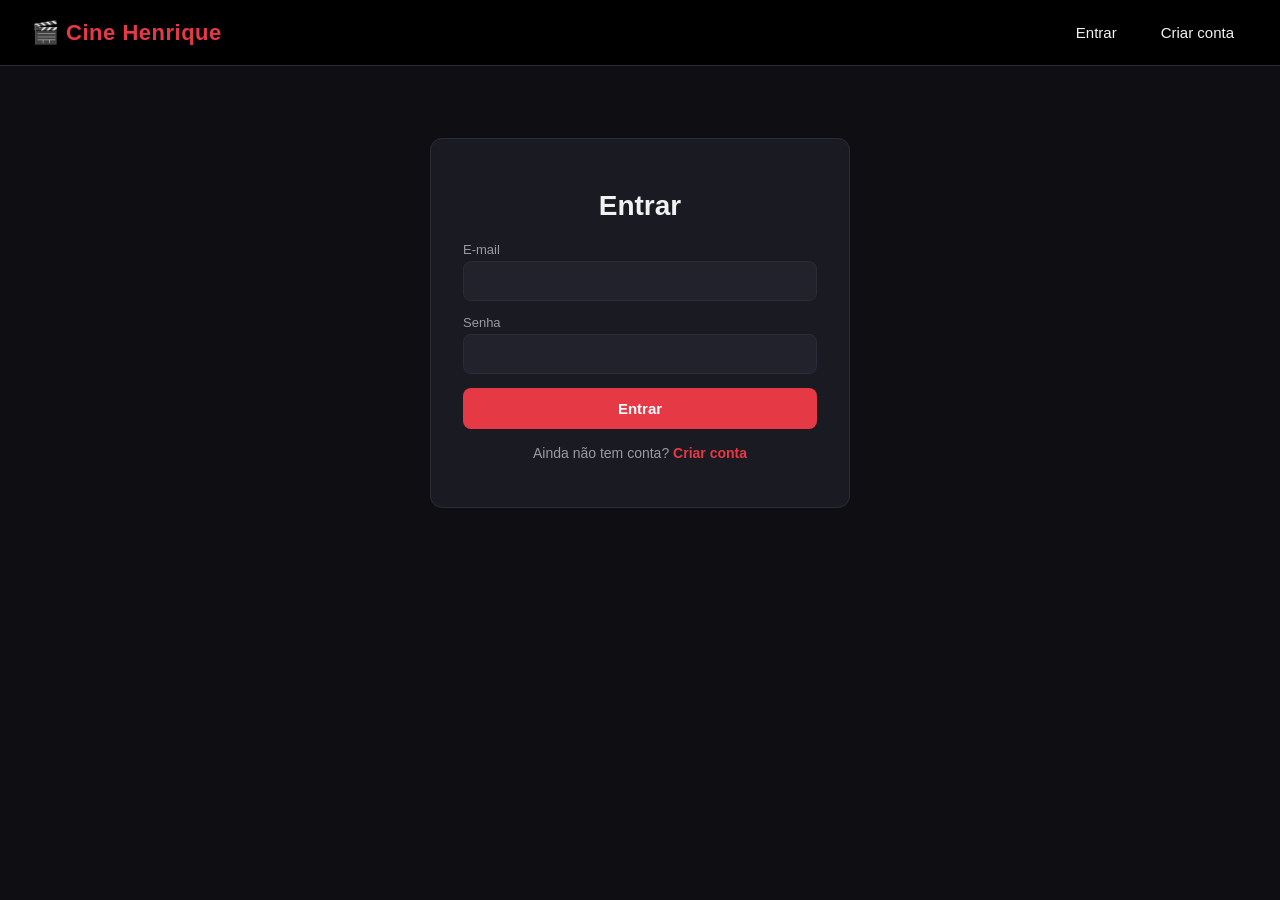
<file: frontend/index.html>
<!DOCTYPE html>
<html lang="pt-br">
<head>
  <meta charset="UTF-8" />
  <meta name="viewport" content="width=device-width, initial-scale=1.0" />
  <title>Cine Henrique — Catálogo</title>
  <link rel="stylesheet" href="style.css" />
</head>
<body>
  <header class="topo" id="navbar"></header>

  <main>
    <h1>Catálogo de filmes</h1>
    <p class="subtitulo">Filmes cadastrados no banco de dados.</p>

    <div class="filtros">
      <select id="filtro-genero">
        <option value="">Todos os gêneros</option>
      </select>
      <select id="filtro-classificacao">
        <option value="">Qualquer classificação</option>
        <option value="Livre">Livre</option>
        <option value="12 anos">12 anos</option>
        <option value="14 anos">14 anos</option>
        <option value="16 anos">16 anos</option>
        <option value="18 anos">18 anos</option>
      </select>
      <input type="number" id="filtro-nota" placeholder="Nota mínima" min="0" max="10" step="0.1" style="width: 130px" />
    </div>

    <div id="mensagem" class="mensagem" style="display: none"></div>
    <div id="grid-filmes" class="grid-filmes"></div>
    <p id="estado-vazio" class="estado-vazio" style="display: none">
      Nenhum filme encontrado. Que tal cadastrar o primeiro?
    </p>
  </main>

  <script src="app.js"></script>
  <script>
    exigirLogin();
    montarNavbar("navbar");

    const gridEl = document.getElementById("grid-filmes");
    const estadoVazioEl = document.getElementById("estado-vazio");
    const filtroGenero = document.getElementById("filtro-genero");
    const filtroClassificacao = document.getElementById("filtro-classificacao");
    const filtroNota = document.getElementById("filtro-nota");

    async function carregarGeneros() {
      try {
        const generos = await apiFetch("/generos");
        generos.forEach((g) => {
          const opt = document.createElement("option");
          opt.value = g.id;
          opt.textContent = g.nome;
          filtroGenero.appendChild(opt);
        });
      } catch (erro) {
        mostrarMensagem("mensagem", erro.message);
      }
    }

    function montarUrlFilmes() {
      const params = new URLSearchParams();
      if (filtroGenero.value) params.set("genero_id", filtroGenero.value);
      if (filtroClassificacao.value) params.set("classificacao", filtroClassificacao.value);
      if (filtroNota.value) params.set("nota_minima", filtroNota.value);
      const query = params.toString();
      return `/filmes${query ? "?" + query : ""}`;
    }

    function renderFilmes(filmes) {
      gridEl.innerHTML = "";
      estadoVazioEl.style.display = filmes.length === 0 ? "block" : "none";

      filmes.forEach((filme) => {
        const card = document.createElement("div");
        card.className = "card-filme";

        const posterUrl = filme.poster_path
          ? `${API_BASE}/imagens/${filme.poster_path}`
          : null;

        card.innerHTML = `
          ${
            posterUrl
              ? `<img class="poster" src="${posterUrl}" alt="Pôster de ${filme.titulo}" onerror="this.replaceWith(Object.assign(document.createElement('div'), {className:'poster-fallback', textContent:'Sem imagem'}))" />`
              : `<div class="poster-fallback">Sem imagem</div>`
          }
          <div class="info">
            <div class="titulo">${filme.titulo}</div>
            <div class="meta">
              <span>${filme.genero.nome}</span>
              <span class="badge-nota">★ ${filme.nota}</span>
            </div>
            <div class="meta"><span>${filme.classificacao}</span></div>
          </div>
        `;
        gridEl.appendChild(card);
      });
    }

    async function carregarFilmes() {
      try {
        const filmes = await apiFetch(montarUrlFilmes());
        renderFilmes(filmes);
      } catch (erro) {
        mostrarMensagem("mensagem", erro.message);
      }
    }

    [filtroGenero, filtroClassificacao, filtroNota].forEach((el) =>
      el.addEventListener("input", carregarFilmes)
    );

    carregarGeneros().then(carregarFilmes);
  </script>
</body>
</html>
</file>
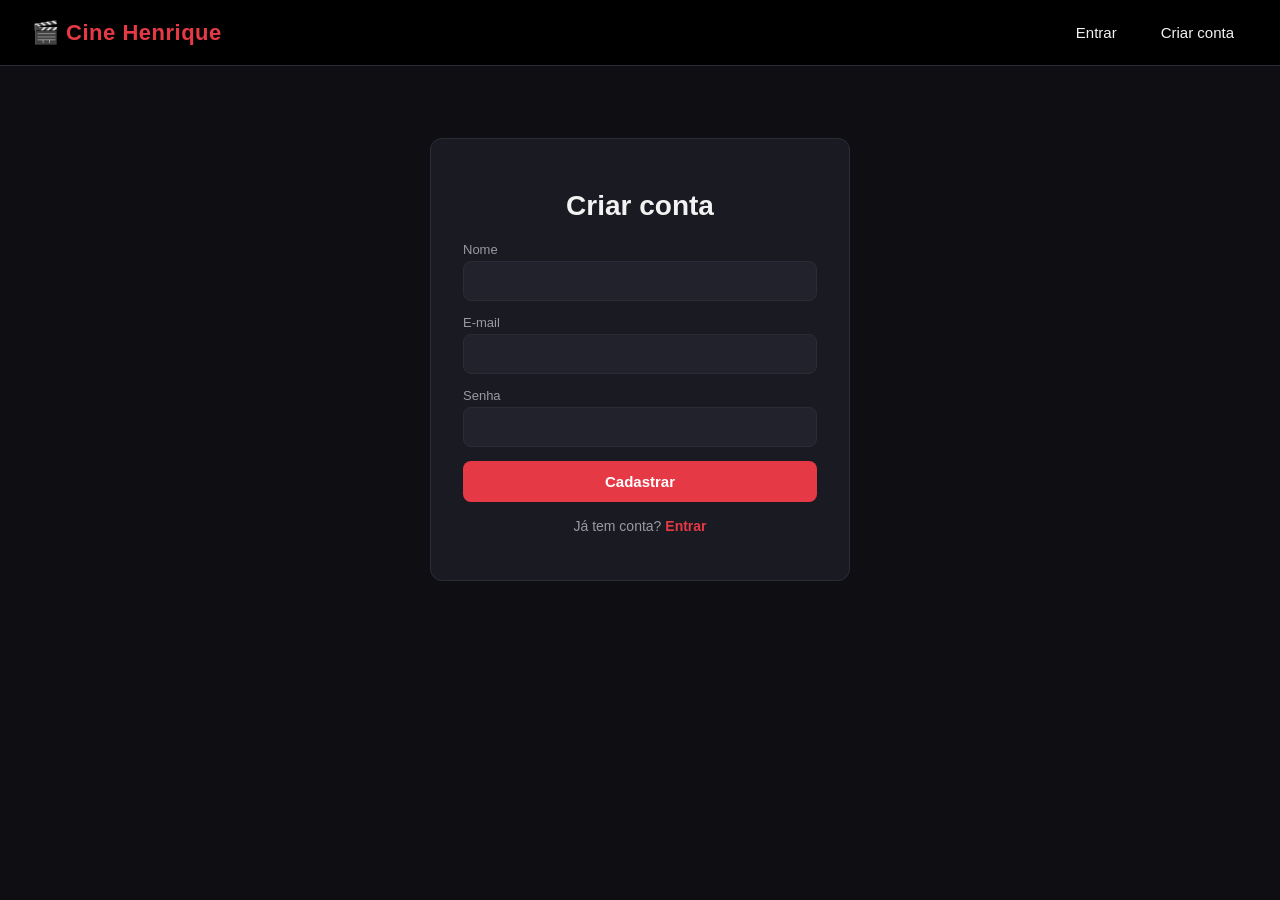
<file: frontend/cadastro.html>
<!DOCTYPE html>
<html lang="pt-br">
<head>
  <meta charset="UTF-8" />
  <meta name="viewport" content="width=device-width, initial-scale=1.0" />
  <title>Criar conta — Cine Henrique</title>
  <link rel="stylesheet" href="style.css" />
</head>
<body>
  <header class="topo" id="navbar"></header>

  <main>
    <div class="card-form">
      <h1>Criar conta</h1>
      <div id="mensagem" class="mensagem" style="display: none"></div>
      <form id="form-cadastro">
        <div>
          <label for="nome">Nome</label>
          <input type="text" id="nome" required />
        </div>
        <div>
          <label for="email">E-mail</label>
          <input type="email" id="email" required />
        </div>
        <div>
          <label for="senha">Senha</label>
          <input type="password" id="senha" minlength="6" required />
        </div>
        <button type="submit" class="btn-primario">Cadastrar</button>
      </form>
      <p class="link-alternativo">
        Já tem conta? <a href="login.html">Entrar</a>
      </p>
    </div>
  </main>

  <script src="app.js"></script>
  <script>
    montarNavbar("navbar");

    document.getElementById("form-cadastro").addEventListener("submit", async (e) => {
      e.preventDefault();
      mostrarMensagem("mensagem", "");

      const nome = document.getElementById("nome").value.trim();
      const email = document.getElementById("email").value.trim();
      const senha = document.getElementById("senha").value;

      try {
        await apiFetch("/auth/registrar", {
          method: "POST",
          body: JSON.stringify({ nome, email, senha }),
        });
        mostrarMensagem("mensagem", "Conta criada com sucesso! Redirecionando para o login...", "sucesso");
        setTimeout(() => (window.location.href = "login.html"), 1200);
      } catch (erro) {
        mostrarMensagem("mensagem", erro.message);
      }
    });
  </script>
</body>
</html>
</file>
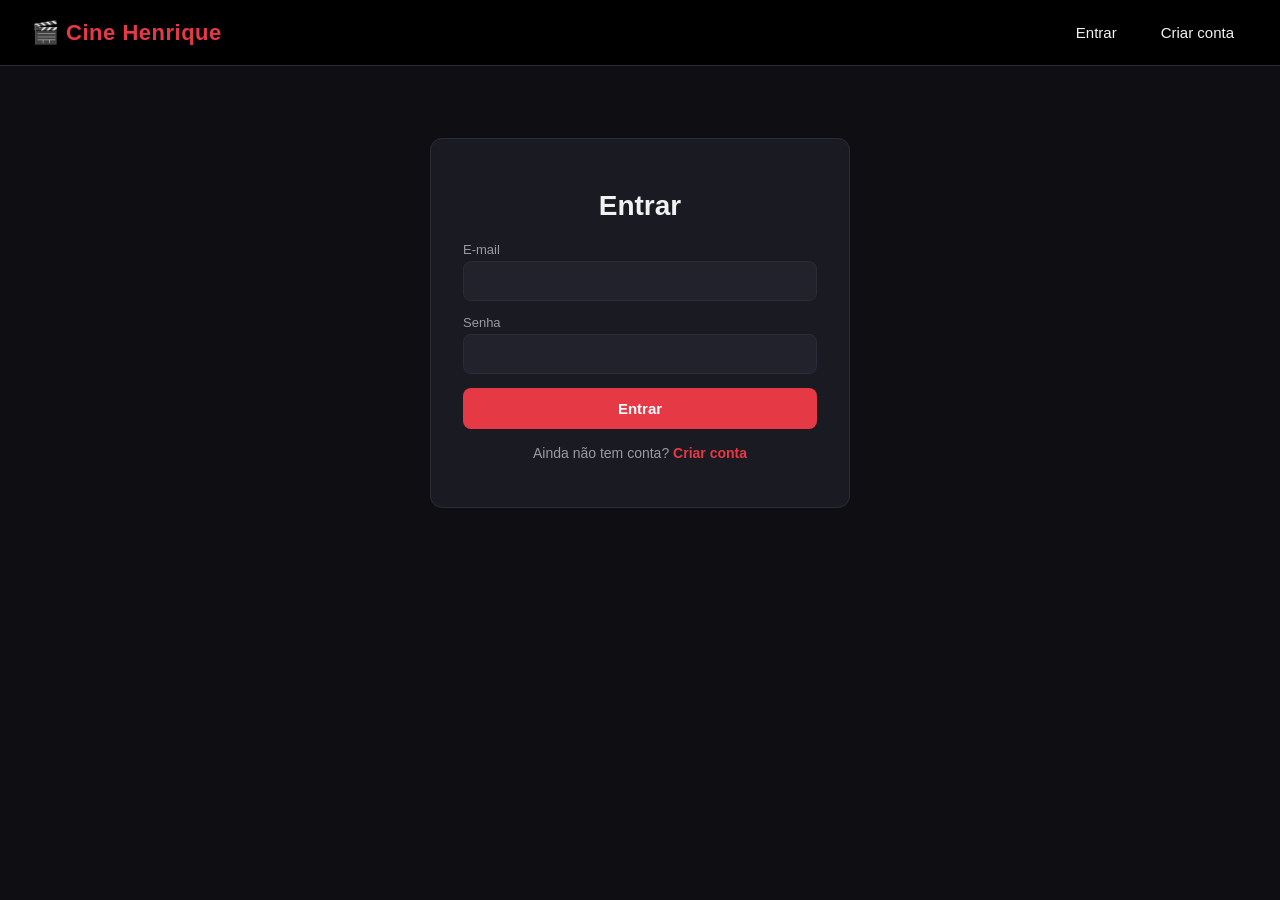
<file: frontend/login.html>
<!DOCTYPE html>
<html lang="pt-br">
<head>
  <meta charset="UTF-8" />
  <meta name="viewport" content="width=device-width, initial-scale=1.0" />
  <title>Entrar — Cine Henrique</title>
  <link rel="stylesheet" href="style.css" />
</head>
<body>
  <header class="topo" id="navbar"></header>

  <main>
    <div class="card-form">
      <h1>Entrar</h1>
      <div id="mensagem" class="mensagem" style="display: none"></div>
      <form id="form-login">
        <div>
          <label for="email">E-mail</label>
          <input type="email" id="email" required />
        </div>
        <div>
          <label for="senha">Senha</label>
          <input type="password" id="senha" required />
        </div>
        <button type="submit" class="btn-primario">Entrar</button>
      </form>
      <p class="link-alternativo">
        Ainda não tem conta? <a href="cadastro.html">Criar conta</a>
      </p>
    </div>
  </main>

  <script src="app.js"></script>
  <script>
    montarNavbar("navbar");

    document.getElementById("form-login").addEventListener("submit", async (e) => {
      e.preventDefault();
      mostrarMensagem("mensagem", "");

      const email = document.getElementById("email").value.trim();
      const senha = document.getElementById("senha").value;

      try {
        const resposta = await apiFetch("/auth/login", {
          method: "POST",
          body: JSON.stringify({ email, senha }),
        });
        salvarToken(resposta.access_token);

        // busca o nome do usuário pra exibir na navbar
        const eu = await apiFetch("/auth/me");
        localStorage.setItem("cine_henrique_usuario", eu.nome);

        window.location.href = "index.html";
      } catch (erro) {
        mostrarMensagem("mensagem", erro.message);
      }
    });
  </script>
</body>
</html>
</file>
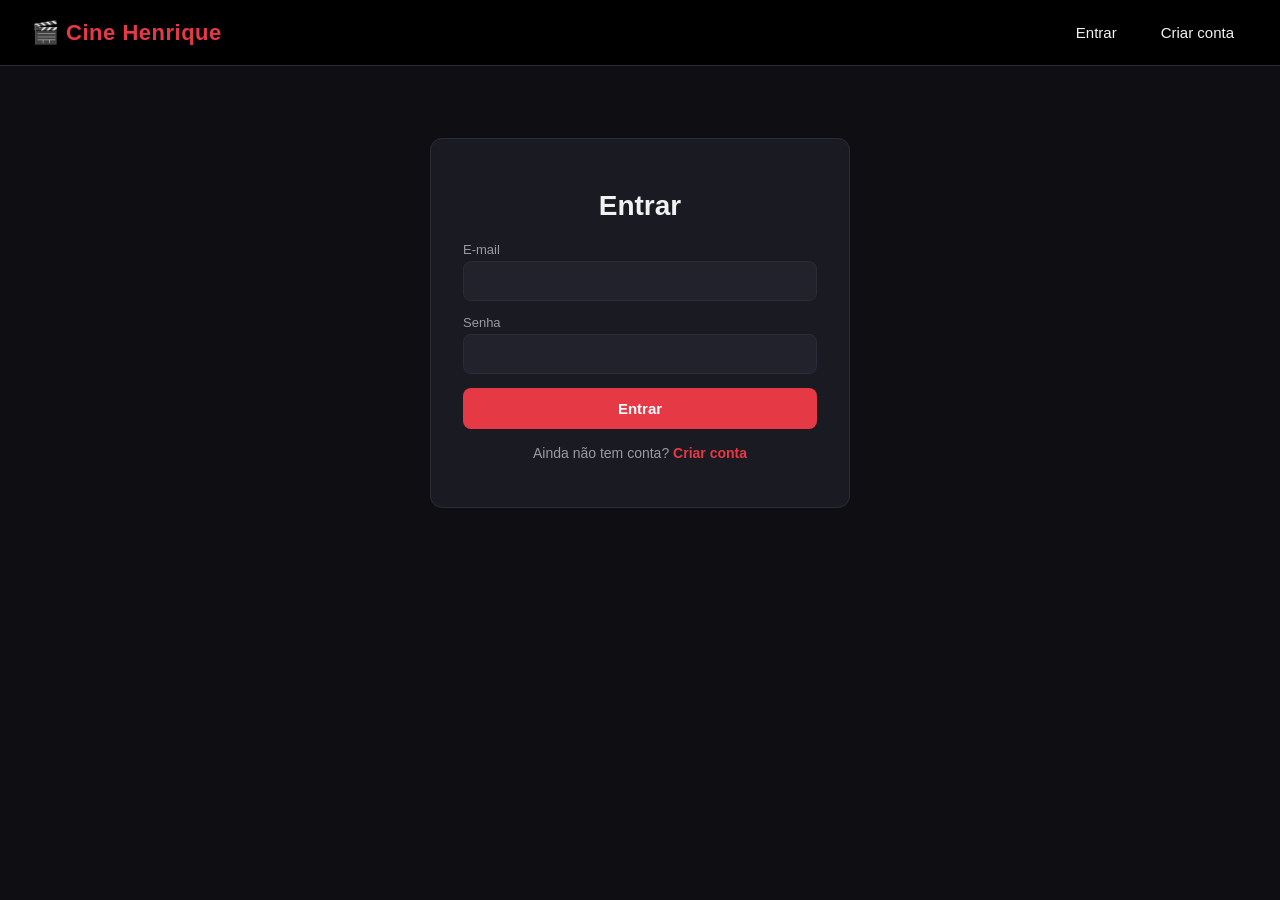
<file: frontend/novo-filme.html>
<!DOCTYPE html>
<html lang="pt-br">
<head>
  <meta charset="UTF-8" />
  <meta name="viewport" content="width=device-width, initial-scale=1.0" />
  <title>Cadastrar filme — Cine Henrique</title>
  <link rel="stylesheet" href="style.css" />
</head>
<body>
  <header class="topo" id="navbar"></header>

  <main>
    <div class="card-form">
      <h1>Cadastrar filme</h1>
      <div id="mensagem" class="mensagem" style="display: none"></div>

      <form id="form-filme">
        <div>
          <label for="titulo">Título</label>
          <input type="text" id="titulo" required />
        </div>

        <div>
          <label for="genero">Gênero</label>
          <select id="genero" required>
            <option value="">Selecione um gênero...</option>
          </select>
        </div>

        <div>
          <label for="novo-genero-nome">Não achou o gênero? Cadastre um novo:</label>
          <div class="novo-genero">
            <input type="text" id="novo-genero-nome" placeholder="Ex: Ficção científica" />
            <button type="button" id="btn-novo-genero">Adicionar</button>
          </div>
        </div>

        <div class="linha-dupla">
          <div>
            <label for="classificacao">Classificação</label>
            <select id="classificacao" required>
              <option value="Livre">Livre</option>
              <option value="12 anos">12 anos</option>
              <option value="14 anos">14 anos</option>
              <option value="16 anos">16 anos</option>
              <option value="18 anos">18 anos</option>
            </select>
          </div>
          <div>
            <label for="nota">Nota (0 a 10)</label>
            <input type="number" id="nota" min="0" max="10" step="0.1" required />
          </div>
        </div>

        <div>
          <label for="poster">Caminho da imagem (opcional)</label>
          <input type="text" id="poster" placeholder="ex: acao/meufilme.webp" />
        </div>

        <button type="submit" class="btn-primario">Cadastrar filme</button>
      </form>
    </div>
  </main>

  <script src="app.js"></script>
  <script>
    exigirLogin();
    montarNavbar("navbar");

    const selectGenero = document.getElementById("genero");

    async function carregarGeneros() {
      selectGenero.querySelectorAll("option:not(:first-child)").forEach((o) => o.remove());
      try {
        const generos = await apiFetch("/generos");
        generos.forEach((g) => {
          const opt = document.createElement("option");
          opt.value = g.id;
          opt.textContent = g.nome;
          selectGenero.appendChild(opt);
        });
      } catch (erro) {
        mostrarMensagem("mensagem", erro.message);
      }
    }

    document.getElementById("btn-novo-genero").addEventListener("click", async () => {
      const nomeInput = document.getElementById("novo-genero-nome");
      const nome = nomeInput.value.trim();
      if (!nome) return;

      try {
        const genero = await apiFetch("/generos", {
          method: "POST",
          body: JSON.stringify({ nome }),
        });
        await carregarGeneros();
        selectGenero.value = genero.id;
        nomeInput.value = "";
        mostrarMensagem("mensagem", `Gênero "${genero.nome}" criado!`, "sucesso");
      } catch (erro) {
        mostrarMensagem("mensagem", erro.message);
      }
    });

    document.getElementById("form-filme").addEventListener("submit", async (e) => {
      e.preventDefault();
      mostrarMensagem("mensagem", "");

      const titulo = document.getElementById("titulo").value.trim();
      const genero_id = Number(selectGenero.value);
      const classificacao = document.getElementById("classificacao").value;
      const nota = Number(document.getElementById("nota").value);
      const poster_path = document.getElementById("poster").value.trim() || null;

      if (!genero_id) {
        mostrarMensagem("mensagem", "Selecione ou cadastre um gênero.");
        return;
      }

      try {
        await apiFetch("/filmes", {
          method: "POST",
          body: JSON.stringify({ titulo, genero_id, classificacao, nota, poster_path }),
        });
        mostrarMensagem("mensagem", "Filme cadastrado com sucesso!", "sucesso");
        setTimeout(() => (window.location.href = "index.html"), 1000);
      } catch (erro) {
        mostrarMensagem("mensagem", erro.message);
      }
    });

    carregarGeneros();
  </script>
</body>
</html>
</file>
<file: frontend/style.css>
:root {
  --bg: #0f0f13;
  --bg-card: #1a1a22;
  --bg-input: #22222c;
  --accent: #e63946;
  --accent-hover: #ff4d5e;
  --text: #f2f2f2;
  --text-muted: #9a9aa5;
  --border: #2c2c38;
  --success: #3ddc97;
}

* {
  box-sizing: border-box;
}

body {
  margin: 0;
  font-family: "Segoe UI", Roboto, Arial, sans-serif;
  background: var(--bg);
  color: var(--text);
  min-height: 100vh;
}

a {
  color: inherit;
}

header.topo {
  display: flex;
  align-items: center;
  justify-content: space-between;
  padding: 16px 32px;
  background: #000;
  border-bottom: 1px solid var(--border);
  position: sticky;
  top: 0;
  z-index: 10;
}

header.topo .logo {
  font-size: 22px;
  font-weight: 700;
  color: var(--accent);
  text-decoration: none;
  letter-spacing: 0.5px;
}

header.topo nav {
  display: flex;
  gap: 16px;
  align-items: center;
}

header.topo nav a,
header.topo nav button {
  color: var(--text);
  text-decoration: none;
  background: none;
  border: none;
  font-size: 15px;
  cursor: pointer;
  padding: 8px 14px;
  border-radius: 6px;
  transition: background 0.2s;
}

header.topo nav a:hover,
header.topo nav button:hover {
  background: var(--bg-card);
}

header.topo nav .usuario {
  color: var(--text-muted);
  font-size: 14px;
  padding: 8px 4px;
}

main {
  max-width: 1100px;
  margin: 0 auto;
  padding: 32px 24px 64px;
}

h1 {
  font-size: 28px;
  margin-bottom: 8px;
}

.subtitulo {
  color: var(--text-muted);
  margin-bottom: 24px;
}

.filtros {
  display: flex;
  flex-wrap: wrap;
  gap: 12px;
  margin-bottom: 28px;
}

.filtros select,
.filtros input {
  background: var(--bg-input);
  border: 1px solid var(--border);
  color: var(--text);
  padding: 10px 12px;
  border-radius: 8px;
  font-size: 14px;
}

.grid-filmes {
  display: grid;
  grid-template-columns: repeat(auto-fill, minmax(170px, 1fr));
  gap: 20px;
}

.card-filme {
  background: var(--bg-card);
  border-radius: 10px;
  overflow: hidden;
  border: 1px solid var(--border);
  display: flex;
  flex-direction: column;
  transition: transform 0.15s ease;
}

.card-filme:hover {
  transform: translateY(-4px);
}

.card-filme .poster {
  width: 100%;
  aspect-ratio: 2 / 3;
  object-fit: cover;
  background: #000;
  display: block;
}

.card-filme .poster-fallback {
  width: 100%;
  aspect-ratio: 2 / 3;
  background: #2a2a35;
  display: flex;
  align-items: center;
  justify-content: center;
  color: var(--text-muted);
  font-size: 13px;
  text-align: center;
  padding: 8px;
}

.card-filme .info {
  padding: 10px 12px 14px;
  flex: 1;
  display: flex;
  flex-direction: column;
  gap: 6px;
}

.card-filme .titulo {
  font-weight: 600;
  font-size: 14.5px;
  line-height: 1.3;
}

.card-filme .meta {
  display: flex;
  justify-content: space-between;
  font-size: 12.5px;
  color: var(--text-muted);
}

.badge-nota {
  background: var(--accent);
  color: #fff;
  padding: 2px 8px;
  border-radius: 12px;
  font-size: 12px;
  font-weight: 600;
}

.estado-vazio {
  color: var(--text-muted);
  padding: 40px 0;
  text-align: center;
}

.card-form {
  max-width: 420px;
  margin: 40px auto;
  background: var(--bg-card);
  border: 1px solid var(--border);
  border-radius: 12px;
  padding: 32px;
}

.card-form h1 {
  text-align: center;
}

.card-form form {
  display: flex;
  flex-direction: column;
  gap: 14px;
  margin-top: 20px;
}

.card-form label {
  font-size: 13px;
  color: var(--text-muted);
  margin-bottom: 4px;
  display: block;
}

.card-form input,
.card-form select {
  width: 100%;
  padding: 11px 12px;
  border-radius: 8px;
  border: 1px solid var(--border);
  background: var(--bg-input);
  color: var(--text);
  font-size: 14px;
}

.card-form .linha-dupla {
  display: flex;
  gap: 12px;
}

.card-form .linha-dupla > div {
  flex: 1;
}

button.btn-primario {
  background: var(--accent);
  color: #fff;
  border: none;
  padding: 12px;
  border-radius: 8px;
  font-size: 15px;
  font-weight: 600;
  cursor: pointer;
  transition: background 0.2s;
}

button.btn-primario:hover {
  background: var(--accent-hover);
}

.link-alternativo {
  text-align: center;
  margin-top: 16px;
  font-size: 14px;
  color: var(--text-muted);
}

.link-alternativo a {
  color: var(--accent);
  text-decoration: none;
  font-weight: 600;
}

.mensagem {
  padding: 10px 12px;
  border-radius: 8px;
  font-size: 13.5px;
  margin-bottom: 4px;
}

.mensagem.erro {
  background: rgba(230, 57, 70, 0.15);
  color: #ff8a92;
  border: 1px solid rgba(230, 57, 70, 0.4);
}

.mensagem.sucesso {
  background: rgba(61, 220, 151, 0.12);
  color: var(--success);
  border: 1px solid rgba(61, 220, 151, 0.35);
}

.novo-genero {
  display: flex;
  gap: 8px;
}

.novo-genero input {
  flex: 1;
}

.novo-genero button {
  background: var(--bg-input);
  color: var(--text);
  border: 1px solid var(--border);
  border-radius: 8px;
  padding: 0 14px;
  cursor: pointer;
  font-size: 13px;
}

.novo-genero button:hover {
  border-color: var(--accent);
}
</file>
